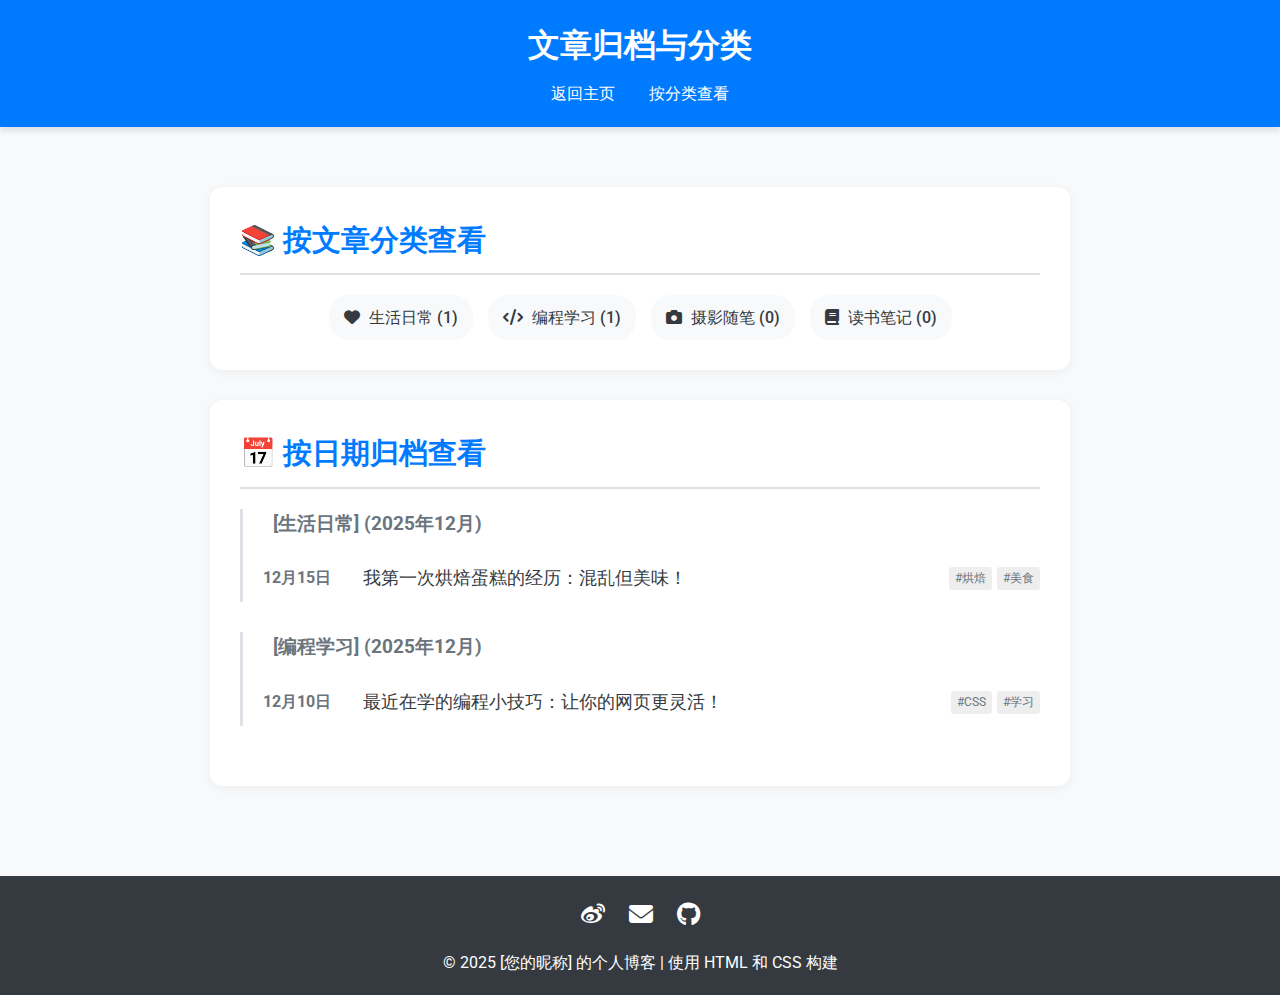
<file: archive.html>
<!DOCTYPE html>
<html lang="zh">
<head>
    <meta charset="UTF-8">
    <meta name="viewport" content="width=device-width, initial-scale=1.0">
    <title>文章归档与分类 - [您的昵称] 的博客</title>
    <link rel="stylesheet" href="styles.css">
    <link href="https://fonts.googleapis.com/css2?family=Roboto:wght@300;400;700&display=swap" rel="stylesheet">
    <link rel="stylesheet" href="https://cdnjs.cloudflare.com/ajax/libs/font-awesome/6.5.1/css/all.min.css"> 
    
    <script src="script.js" defer></script> 
</head>
<body id="top"> 
    
    <div id="loading-bar"></div>

    <header>
        <h1>文章归档与分类</h1>
        <nav>
            <a href="index.html">返回主页</a>
            <a href="#categories">按分类查看</a> 
        </nav>
    </header>

    <main class="archive-main">
        
        <section class="archive-section">
            <h2 id="categories">📚 按文章分类查看</h2>
            
            <div class="category-list">
                <a href="#cat-life" class="category-item">
                    <i class="fas fa-heart"></i> 生活日常 (1)
                </a>
                <a href="#cat-code" class="category-item">
                    <i class="fas fa-code"></i> 编程学习 (1)
                </a>
                <a href="#" class="category-item">
                    <i class="fas fa-camera"></i> 摄影随笔 (0)
                </a>
                <a href="#" class="category-item">
                    <i class="fas fa-book"></i> 读书笔记 (0)
                </a>
            </div>
        </section>

        <section class="archive-section">
            <h2>📅 按日期归档查看</h2>
            
            <div class="archive-list-container">
                
                <div id="cat-life" class="archive-group">
                    <h3>[生活日常] (2025年12月)</h3>
                    <ul class="post-archive-list">
                        <li>
                            <span class="post-date">12月15日</span>
                            <a href="article-detail.html">我第一次烘焙蛋糕的经历：混乱但美味！</a>
                            <span class="post-tag-small">#烘焙</span>
                            <span class="post-tag-small">#美食</span>
                        </li>
                    </ul>
                </div>
                
                <div id="cat-code" class="archive-group">
                    <h3>[编程学习] (2025年12月)</h3>
                    <ul class="post-archive-list">
                        <li>
                            <span class="post-date">12月10日</span>
                            <a href="article-detail-2.html">最近在学的编程小技巧：让你的网页更灵活！</a>
                            <span class="post-tag-small">#CSS</span>
                            <span class="post-tag-small">#学习</span>
                        </li>
                    </ul>
                </div>
                
            </div>
        </section>
        
    </main>

    <footer>
        <div class="social-links">
            <a href="您的微博链接" target="_blank" title="我的微博"><i class="fab fa-weibo"></i></a>
            <a href="mailto:您的邮箱@example.com" target="_blank" title="联系我"><i class="fas fa-envelope"></i></a>
            <a href="您的GitHub链接" target="_blank" title="我的GitHub"><i class="fab fa-github"></i></a>
        </div>
        <p>&copy; 2025 [您的昵称] 的个人博客 | 使用 HTML 和 CSS 构建</p>
    </footer>
    
    <a href="#top" id="backToTop" title="回到顶部">
        <i class="fas fa-arrow-up"></i>
    </a>
</body>
</html>
</file>
<file: styles.css>
/* 基础设置：重置默认样式，设置全局字体和颜色 */
:root {
    --primary-color: #007bff; /* 主题蓝色 */
    --secondary-color: #6c757d; /* 辅助灰色 */
    --background-light: #f8f9fa; /* 浅背景色 */
    --text-dark: #343a40; /* 深文本色 */
    --border-light: #dee2e6;
}

* {
    margin: 0;
    padding: 0;
    box-sizing: border-box;
}

body {
    font-family: 'Roboto', sans-serif; /* 使用谷歌字体 */
    line-height: 1.6;
    color: var(--text-dark);
    background-color: var(--background-light);
}

/* 【您原有的功能】网站加载进度条样式 */
#loading-bar {
    position: fixed;
    top: 0;
    left: 0;
    width: 0%; /* 初始宽度为 0 */
    height: 4px;
    background-color: #ffc107; /* 醒目的黄色 */
    z-index: 1000; /* 确保它在最前面 */
    transition: width 0.3s ease-out, opacity 0.5s ease-out; /* 平滑过渡效果 */
}

/* ==================================== */
/* 📚 新增：阅读进度条样式 (随着页面滚动变化) */
/* ==================================== */
#reading-progress-bar {
    position: fixed; /* 固定在视口顶部 */
    top: 0;
    left: 0;
    width: 0%; /* 初始宽度为 0 */
    height: 4px; /* 进度条的厚度 */
    background-color: var(--primary-color); /* 使用主题色 */
    z-index: 1002; /* 确保它在 #loading-bar (z-index: 1000) 上面 */
    transition: background-color 0.3s;
}


/* 头部样式 */
header {
    background-color: var(--primary-color);
    color: white;
    padding: 20px 0;
    text-align: center;
    box-shadow: 0 4px 6px rgba(0, 0, 0, 0.1);
}

header h1 {
    margin-bottom: 10px;
    font-weight: 700;
}

/* 导航栏样式 */
nav a {
    color: white;
    text-decoration: none;
    margin: 0 15px;
    font-weight: 400;
    transition: color 0.3s;
}

nav a:hover {
    color: #ffd700; /* 鼠标悬停变金色 */
}

/* 主内容区域 */
main {
    padding: 20px;
    max-width: 1100px;
    margin: 0 auto; /* 居中显示 */
}

/* 简介区域 */
.intro-section {
    display: flex;
    align-items: center;
    background-color: white;
    padding: 40px;
    border-radius: 12px;
    box-shadow: 0 2px 10px rgba(0, 0, 0, 0.05);
    margin-bottom: 40px;
    gap: 30px;
}

.intro-section h2 {
    color: var(--primary-color);
    margin-bottom: 10px;
}

.profile-img {
    width: 150px;
    height: 150px;
    border-radius: 50%; /* 圆形头像 */
    object-fit: cover;
    border: 4px solid var(--primary-color);
}

/* 文章容器 */
.posts-container h3 {
    text-align: center;
    color: var(--primary-color);
    margin-bottom: 30px;
    font-size: 1.8em;
}

/* 文章卡片样式 */
.post-card {
    display: flex; /* 左右布局：图片在左，文字在右 */
    background-color: white;
    border: 1px solid var(--border-light);
    border-radius: 8px;
    margin-bottom: 25px;
    overflow: hidden; /* 确保子元素不超过圆角 */
    transition: transform 0.3s, box-shadow 0.3s;
}

.post-card:hover {
    transform: translateY(-5px); /* 鼠标悬停时略微上移 */
    box-shadow: 0 10px 20px rgba(0, 0, 0, 0.1);
}

.post-image {
    width: 40%; /* 图片占40%宽度 */
    max-height: 250px;
    object-fit: cover; /* 确保图片不变形填充区域 */
}

.post-content {
    width: 60%; /* 内容占60%宽度 */
    padding: 25px;
}

/* 【新增功能】文章标签样式 */
.post-tags {
    margin-bottom: 10px;
}

.tag {
    display: inline-block;
    background-color: #e9ecef; /* 浅灰色背景 */
    color: var(--secondary-color);
    padding: 3px 8px;
    border-radius: 4px;
    font-size: 0.8em;
    margin-right: 5px;
    transition: background-color 0.3s;
}

.tag:hover {
    background-color: var(--primary-color);
    color: white;
    cursor: pointer;
}

.post-content h4 {
    color: var(--primary-color);
    margin-bottom: 5px;
    font-size: 1.4em;
}

.post-meta {
    color: var(--secondary-color);
    font-size: 0.9em;
    margin-bottom: 10px;
}

.read-more {
    display: inline-block;
    color: var(--primary-color);
    text-decoration: none;
    font-weight: 700;
    margin-top: 10px;
}

.read-more:hover {
    text-decoration: underline;
}

/* 评论区占位符样式 */
.comment-section-placeholder {
    padding: 15px;
    margin-top: 20px;
    border-top: 1px dashed var(--border-light);
    background-color: var(--background-light);
    border-radius: 0 0 8px 8px; /* 底部圆角 */
}

.comment-section-placeholder p {
    margin: 5px 0;
}

.small-text {
    font-size: 0.85em;
    color: var(--secondary-color);
}

/* 底部样式 */
footer {
    text-align: center;
    padding: 20px;
    background-color: var(--text-dark);
    color: white;
    margin-top: 30px;
}

/* 社交媒体链接样式 */
.social-links {
    margin-bottom: 15px;
}

.social-links a {
    color: white; /* 图标颜色 */
    font-size: 1.5em;
    margin: 0 10px;
    text-decoration: none;
    transition: color 0.3s;
}

.social-links a:hover {
    color: var(--primary-color); /* 鼠标悬停变主题色 */
}

/* 返回顶部按钮样式 */
#backToTop {
    display: none; /* 默认隐藏，由 JavaScript 控制显示 */
    position: fixed; /* 固定位置 */
    bottom: 30px;
    right: 30px;
    z-index: 99; /* 确保它在最上层 */
    border: none;
    outline: none;
    background-color: var(--primary-color);
    color: white;
    cursor: pointer;
    padding: 15px;
    border-radius: 50%;
    font-size: 18px;
    box-shadow: 0 2px 5px rgba(0, 0, 0, 0.2);
    transition: background-color 0.3s;
    text-decoration: none; /* 移除链接下划线 */
}

#backToTop:hover {
    background-color: #0056b3; /* 深一点的蓝色 */
}

/* 【新增功能】隐藏的文章样式 */
.hidden-post {
    display: none;
}

/* 【新增功能】加载更多按钮容器 */
.load-more-container {
    text-align: center;
    margin-top: 30px;
    margin-bottom: 50px;
}

#loadMoreBtn {
    background-color: #28a745; /* 绿色按钮 */
    color: white;
    padding: 12px 30px;
    border: none;
    border-radius: 6px;
    cursor: pointer;
    font-size: 1.1em;
    transition: background-color 0.3s;
}

#loadMoreBtn:hover {
    background-color: #1e7e34;
}

/* 响应式设计：在小屏幕上调整布局 */
@media (max-width: 768px) {
    .intro-section {
        flex-direction: column; 
        text-align: center;
    }

    .profile-img {
        margin-top: 20px;
    }

    .post-card {
        flex-direction: column; 
    }

    .post-image, .post-content {
        width: 100%; 
        max-height: none;
    }

    .post-image {
        height: 200px; 
    }
    
    .comment-section-placeholder {
        /* 在小屏幕上取消占位符的圆角，使其与卡片底部对齐 */
        border-radius: 0;
    }
}

/* ==================================== */
/* 新增：文章详情页样式 (article-detail.html) */
/* ==================================== */

.article-detail-main {
    padding: 20px;
    max-width: 850px; /* 文章内容区域略窄，更适合阅读 */
    margin: 0 auto;
}

.full-post-content {
    background-color: white;
    padding: 50px;
    border-radius: 12px;
    box-shadow: 0 4px 15px rgba(0, 0, 0, 0.08);
}

.post-title {
    color: var(--text-dark);
    font-size: 2.5em;
    font-weight: 700;
    margin-bottom: 15px;
    text-align: center;
}

/* 完整文章页的元信息 */
.post-meta-full {
    text-align: center;
    color: var(--secondary-color);
    font-size: 0.95em;
    margin-bottom: 20px;
}

.meta-item {
    margin: 0 10px;
}

/* 完整文章页的标签 */
.post-tags-full {
    text-align: center;
    margin-bottom: 30px;
}

.featured-image {
    width: 100%;
    height: auto;
    border-radius: 8px;
    margin-bottom: 30px;
    box-shadow: 0 2px 8px rgba(0, 0, 0, 0.1);
}

/* 文章正文 */
.article-body h2 {
    color: var(--primary-color);
    margin-top: 30px;
    margin-bottom: 15px;
    font-size: 1.8em;
    border-bottom: 2px solid var(--border-light);
    padding-bottom: 5px;
}

.article-body p {
    margin-bottom: 15px;
    text-indent: 2em; /* 首行缩进 */
    font-size: 1.05em;
}

.article-image-middle {
    display: block;
    max-width: 90%;
    height: auto;
    margin: 20px auto;
    border-radius: 6px;
    box-shadow: 0 1px 4px rgba(0, 0, 0, 0.05);
}

/* 引用样式 */
blockquote {
    background: var(--background-light);
    border-left: 5px solid var(--primary-color);
    padding: 15px 20px;
    margin: 20px 0;
    font-style: italic;
    color: var(--text-dark);
}

blockquote i {
    color: var(--primary-color);
    margin: 0 5px;
}

/* 评论区样式 (文章详情页版本) */
.comment-section {
    padding-top: 20px;
}

.comment-area-placeholder {
    padding: 30px;
    background-color: #f0f3f6;
    border-radius: 8px;
    text-align: center;
}

.mock-comment-button {
    background-color: var(--primary-color);
    color: white;
    padding: 10px 20px;
    border: none;
    border-radius: 5px;
    cursor: pointer;
    margin-top: 15px;
    transition: background-color 0.3s;
}

.mock-comment-button:hover {
    background-color: #0056b3;
}

/* 响应式调整 */
@media (max-width: 768px) {
    .full-post-content {
        padding: 20px;
    }
    .post-title {
        font-size: 1.8em;
    }
}
/* ==================================== */
/* 新增：文章归档页样式 (archive.html) */
/* ==================================== */

.archive-main {
    max-width: 900px;
    margin: 40px auto;
    padding: 20px;
}

.archive-section {
    background-color: white;
    padding: 30px;
    border-radius: 12px;
    box-shadow: 0 2px 10px rgba(0, 0, 0, 0.05);
    margin-bottom: 30px;
}

.archive-section h2 {
    color: var(--primary-color);
    border-bottom: 2px solid var(--border-light);
    padding-bottom: 10px;
    margin-bottom: 20px;
    font-size: 1.8em;
}

/* 分类按钮样式 */
.category-list {
    display: flex;
    flex-wrap: wrap;
    gap: 15px;
    justify-content: center;
}

.category-item {
    display: inline-block;
    background-color: var(--background-light);
    color: var(--text-dark);
    padding: 10px 15px;
    border-radius: 20px;
    text-decoration: none;
    font-weight: 500;
    transition: background-color 0.3s, color 0.3s;
}

.category-item:hover {
    background-color: var(--primary-color);
    color: white;
}

.category-item i {
    margin-right: 5px;
}

/* 按日期归档组样式 */
.archive-group {
    margin-bottom: 30px;
    padding-left: 20px;
    border-left: 3px solid var(--border-light); /* 时间轴效果 */
}

.archive-group h3 {
    font-size: 1.2em;
    color: var(--secondary-color);
    margin-bottom: 15px;
    padding-left: 10px;
}

.post-archive-list {
    list-style: none;
    padding: 0;
}

.post-archive-list li {
    display: flex;
    align-items: center;
    padding: 10px 0;
    border-bottom: 1px dashed #f0f0f0;
}

.post-archive-list li:last-child {
    border-bottom: none;
}

.post-date {
    font-weight: 700;
    color: var(--secondary-color);
    width: 100px; /* 固定日期宽度 */
    flex-shrink: 0;
}

.post-archive-list li a {
    flex-grow: 1;
    color: var(--text-dark);
    text-decoration: none;
    font-size: 1.1em;
    margin-right: 15px;
    transition: color 0.3s;
}

.post-archive-list li a:hover {
    color: var(--primary-color);
    text-decoration: underline;
}

.post-tag-small {
    font-size: 0.75em;
    background-color: #eee;
    color: var(--secondary-color);
    padding: 2px 6px;
    border-radius: 3px;
    margin-left: 5px;
}

/* 响应式调整 */
@media (max-width: 600px) {
    .archive-main {
        padding: 10px;
    }
    .post-archive-list li {
        flex-wrap: wrap; /* 小屏幕上允许换行 */
    }
    .post-date {
        margin-bottom: 5px;
    }
}
</file>
